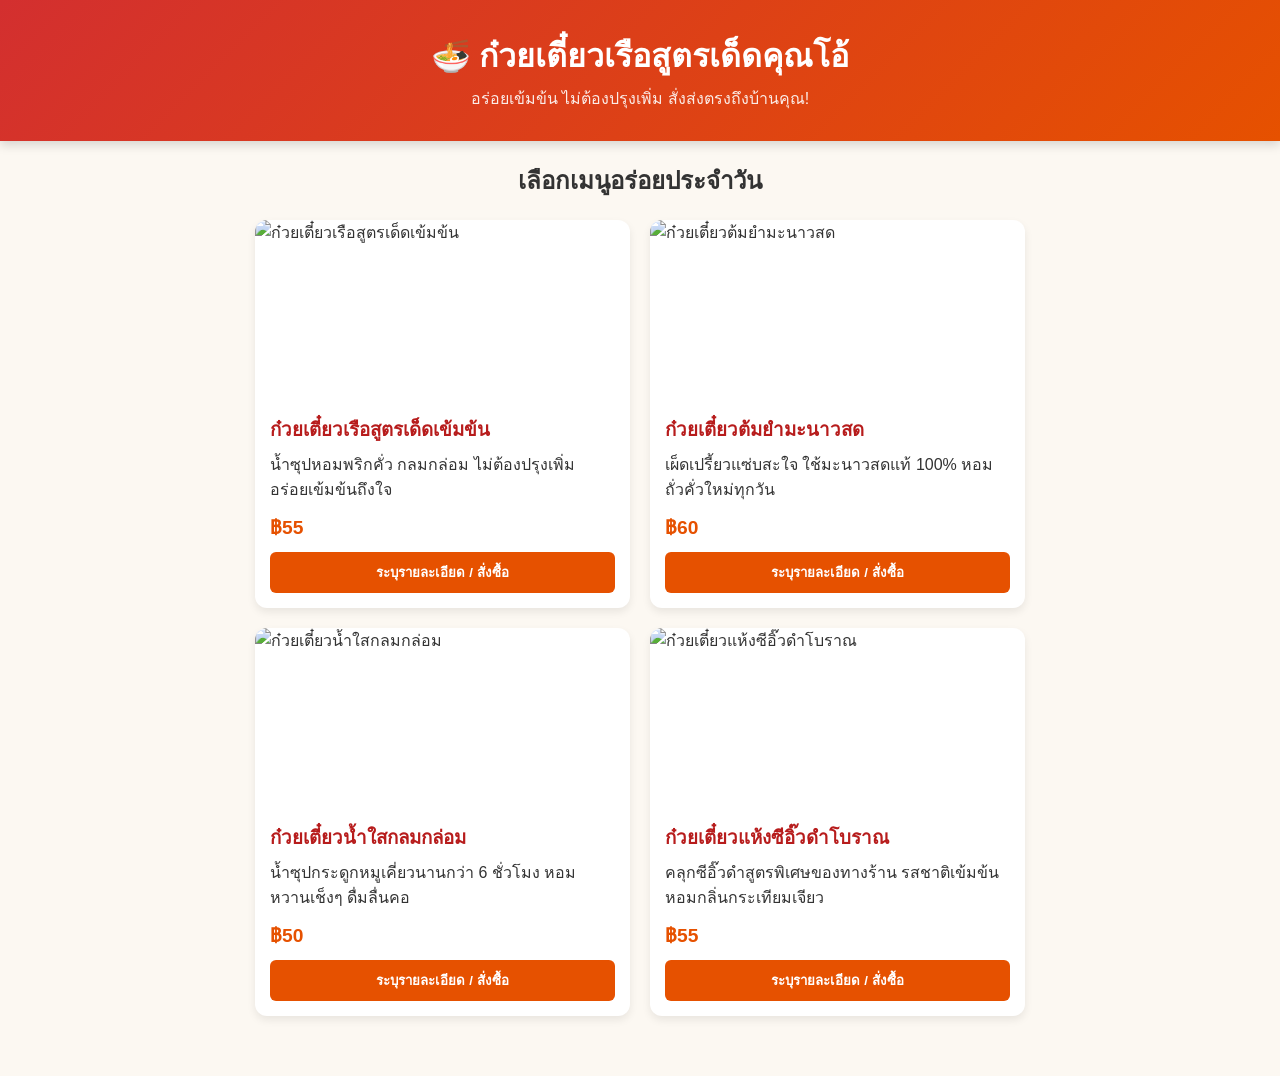
<file: index.html>
<!DOCTYPE html>
<html lang="th">
<head>
    <meta charset="UTF-8">
    <meta name="viewport" content="width=device-width, initial-scale=1.0">
    <title>ร้านก๋วยเตี๋ยวเรือรสเด็ด - สั่งออนไลน์</title>
    <link rel="stylesheet" href="style.css">
</head>
<body>
    <header>
        <h1>🍜 ก๋วยเตี๋ยวเรือสูตรเด็ดคุณโอ้</h1>
        <p>อร่อยเข้มข้น ไม่ต้องปรุงเพิ่ม สั่งส่งตรงถึงบ้านคุณ!</p>
    </header>

    <div class="container">
        <h2 style="margin-bottom: 20px; text-align: center;">เลือกเมนูอร่อยประจำวัน</h2>
        <div class="product-grid" id="productList"></div>
    </div>

    <script src="script.js"></script>
    <script>
        fetch('products.json')
            .then(res => res.json())
            .then(products => {
                const list = document.getElementById('productList');
                list.innerHTML = products.map(p => `
                    <div class="card">
                        <img src="${p.image}" alt="${p.name}" onerror="this.src='https://via.placeholder.com/300x180?text=Noodle'">
                        <div class="card-body">
                            <h3>${p.name}</h3>
                            <p>${p.description}</p>
                            <div class="price">฿${p.price}</div>
                            <button class="btn" onclick="selectProduct('${p.id}')">ระบุรายละเอียด / สั่งซื้อ</button>
                        </div>
                    </div>
                `).join('');
            });
    </script>
</body>
</html>
</file>
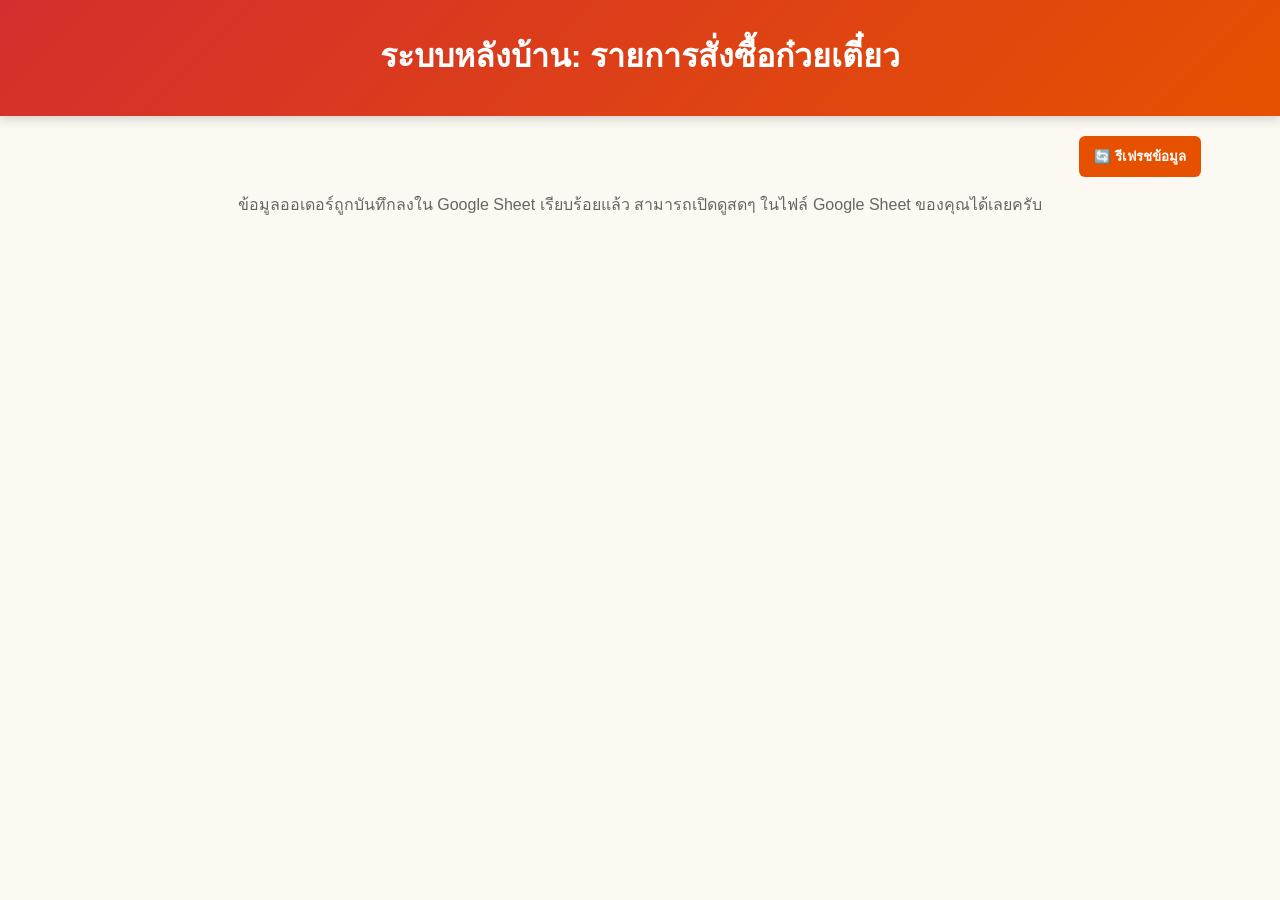
<file: admin.html>
<!DOCTYPE html>
<html lang="th">
<head>
    <meta charset="UTF-8">
    <meta name="viewport" content="width=device-width, initial-scale=1.0">
    <title>หน้าแอดมิน - ดูรายการสั่งซื้อ</title>
    <link rel="stylesheet" href="style.css">
</head>
<body>
    <header>
        <h1>ระบบหลังบ้าน: รายการสั่งซื้อก๋วยเตี๋ยว</h1>
    </header>

    <div class="container" style="max-width: 90%;">
        <div style="text-align: right; margin-bottom: 15px;">
            <button class="btn" onclick="location.reload()" style="width: auto;">🔄 รีเฟรชข้อมูล</button>
        </div>
        <p style="text-align: center; color: #666;">ข้อมูลออเดอร์ถูกบันทึกลงใน Google Sheet เรียบร้อยแล้ว สามารถเปิดดูสดๆ ในไฟล์ Google Sheet ของคุณได้เลยครับ</p>
    </div>
</body>
</html>
</file>
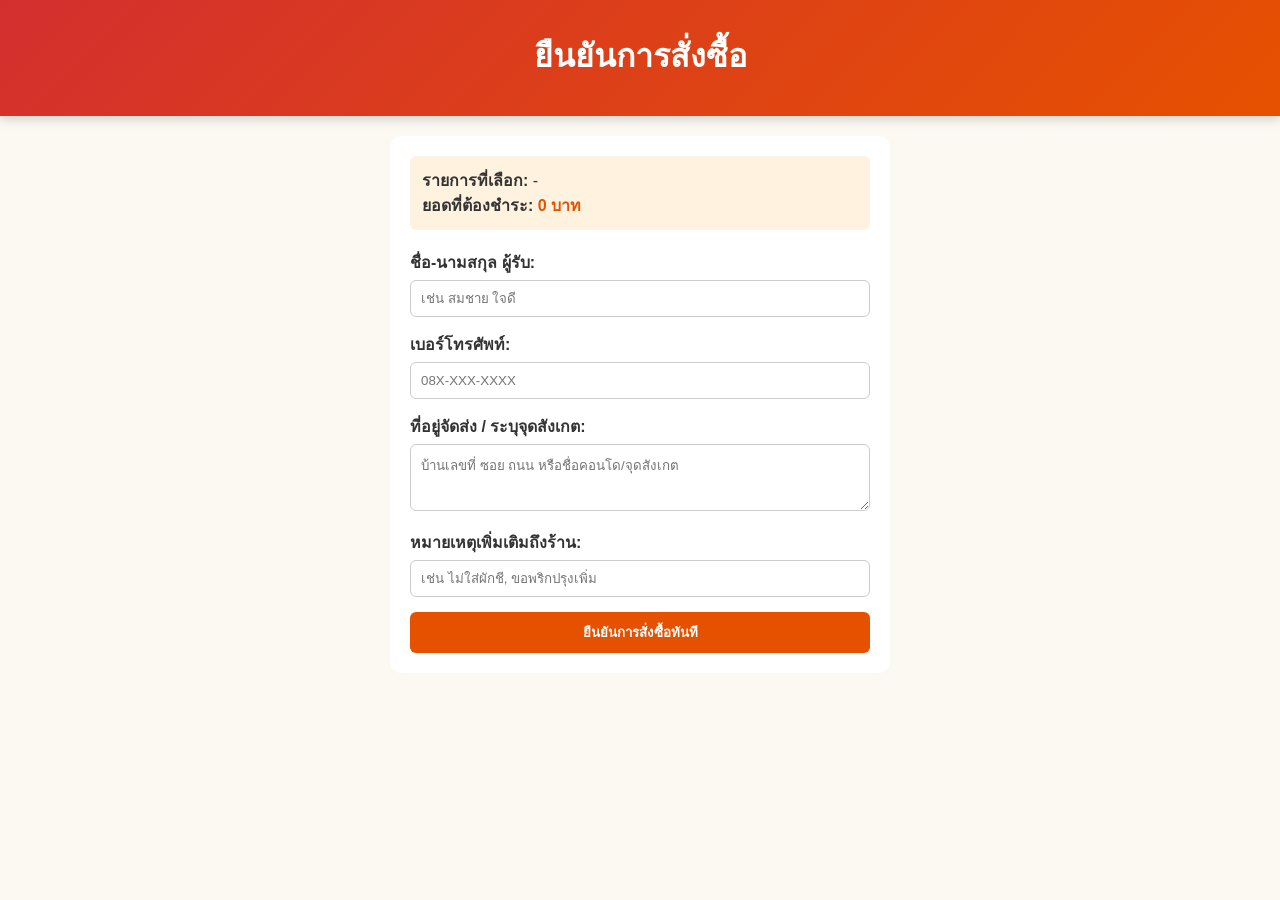
<file: order.html>
<!DOCTYPE html>
<html lang="th">
<head>
    <meta charset="UTF-8">
    <meta name="viewport" content="width=device-width, initial-scale=1.0">
    <title>กรอกข้อมูลจัดส่ง</title>
    <link rel="stylesheet" href="style.css">
</head>
<body>
    <header>
        <h1>ยืนยันการสั่งซื้อ</h1>
    </header>

    <div class="container" style="background: white; padding: 20px; border-radius: 12px; max-width: 500px;">
        <div style="background: #fff3e0; padding: 12px; border-radius: 6px; margin-bottom: 20px;">
            <strong>รายการที่เลือก:</strong> <span id="summaryOrder">-</span><br>
            <strong>ยอดที่ต้องชำระ:</strong> <span id="summaryPrice" style="color: #e65100; font-weight: bold;">-</span>
        </div>

        <form onsubmit="submitOrder(event)">
            <div class="form-group">
                <label>ชื่อ-นามสกุล ผู้รับ:</label>
                <input type="text" id="name" required placeholder="เช่น สมชาย ใจดี">
            </div>
            <div class="form-group">
                <label>เบอร์โทรศัพท์:</label>
                <input type="tel" id="phone" required placeholder="08X-XXX-XXXX">
            </div>
            <div class="form-group">
                <label>ที่อยู่จัดส่ง / ระบุจุดสังเกต:</label>
                <textarea id="address" rows="3" required placeholder="บ้านเลขที่ ซอย ถนน หรือชื่อคอนโด/จุดสังเกต"></textarea>
            </div>
            <div class="form-group">
                <label>หมายเหตุเพิ่มเติมถึงร้าน:</label>
                <input type="text" id="notes" placeholder="เช่น ไม่ใส่ผักชี, ขอพริกปรุงเพิ่ม">
            </div>

            <button type="submit" class="btn" id="submitBtn">ยืนยันการสั่งซื้อทันที</button>
        </form>
    </div>

    <script src="script.js"></script>
    <script>
        document.getElementById('summaryOrder').innerText = localStorage.getItem('currentOrderDetails') || '-';
        document.getElementById('summaryPrice').innerText = (localStorage.getItem('currentTotalPrice') || '0') + ' บาท';
    </script>
</body>
</html>
</file>
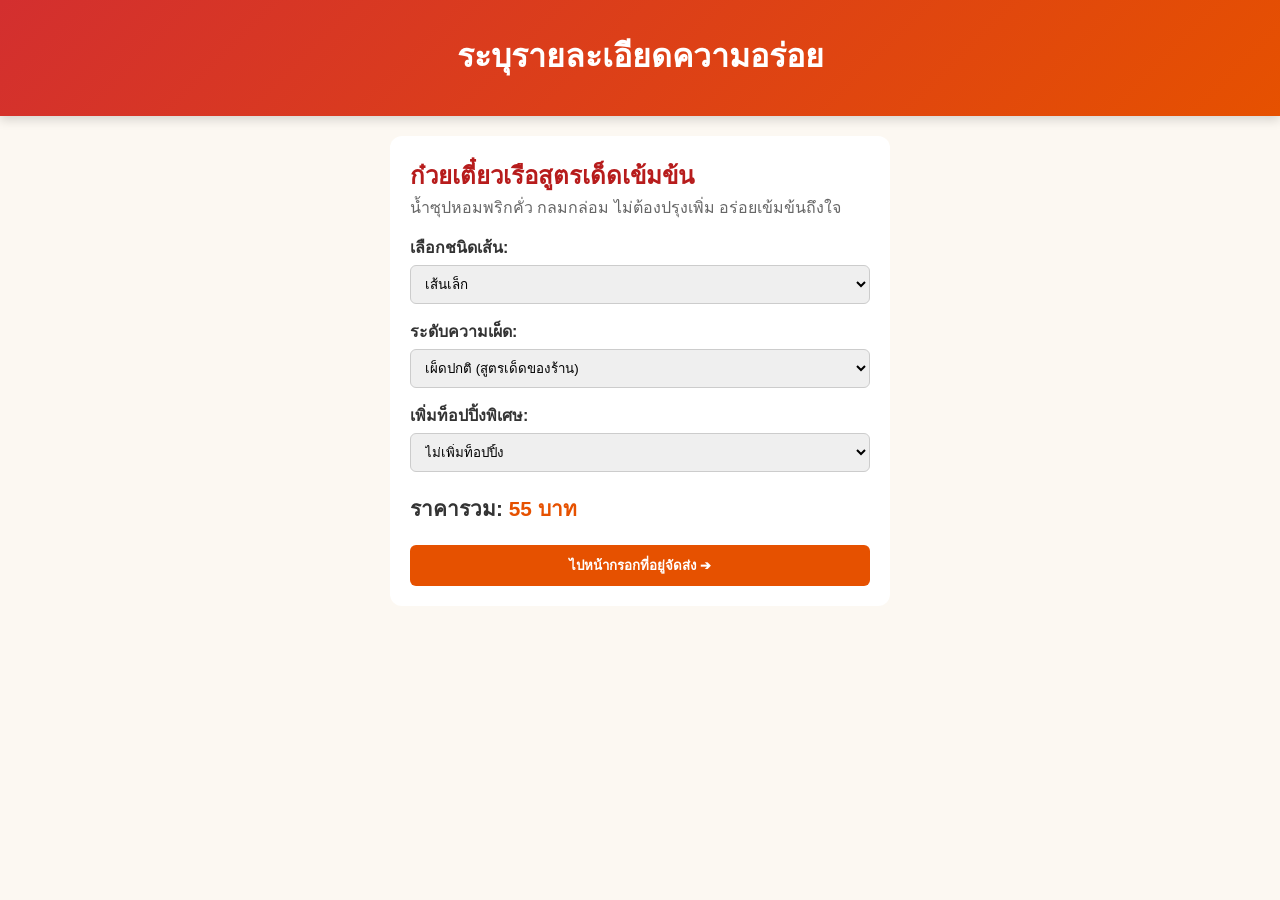
<file: product.html>
<!DOCTYPE html>
<html lang="th">
<head>
    <meta charset="UTF-8">
    <meta name="viewport" content="width=device-width, initial-scale=1.0">
    <title>เลือกรายละเอียดก๋วยเตี๋ยว</title>
    <link rel="stylesheet" href="style.css">
</head>
<body>
    <header>
        <h1>ระบุรายละเอียดความอร่อย</h1>
    </header>

    <div class="container" style="background: white; padding: 20px; border-radius: 12px; max-width: 500px;">
        <h2 id="productTitle" style="color: #b71c1c;">กำลังโหลด...</h2>
        <p id="productDesc" style="margin-bottom: 15px; color: #666;"></p>
        
        <input type="hidden" id="basePrice">

        <div class="form-group">
            <label>เลือกชนิดเส้น:</label>
            <select id="noodleType">
                <option>เส้นเล็ก</option>
                <option>เส้นใหญ่</option>
                <option>เส้นหมี่ขาว</option>
                <option>บะหมี่เหลือง</option>
                <option>วุ้นเส้น</option>
            </select>
        </div>

        <div class="form-group">
            <label>ระดับความเผ็ด:</label>
            <select id="spicyLevel">
                <option>เผ็ดปกติ (สูตรเด็ดของร้าน)</option>
                <option>เผ็ดมาก (พริกคั่ว 2 เท่า)</option>
                <option>เผ็ดน้อย</option>
                <option>ไม่เผ็ดเลย</option>
            </select>
        </div>

        <div class="form-group">
            <label>เพิ่มท็อปปิ้งพิเศษ:</label>
            <select id="topping" onchange="updatePrice()">
                <option value="0">ไม่เพิ่มท็อปปิ้ง</option>
                <option value="15">เพิ่ม แคปหมูกรอบ (+15 บาท)</option>
                <option value="15">เพิ่ม เกี๊ยวทอดกรอบ (+15 บาท)</option>
                <option value="20">เพิ่ม ลูกชิ้นลวกจิ้ม (+20 บาท)</option>
                <option value="25">เพิ่ม หมูตุ๋นพิเศษ (+25 บาท)</option>
            </select>
        </div>

        <div style="font-size: 1.3rem; margin: 20px 0; font-weight: bold;">
            ราคารวม: <span id="totalPriceDisplay" style="color: #e65100;">0 บาท</span>
        </div>

        <button class="btn" onclick="goToOrder()">ไปหน้ากรอกที่อยู่จัดส่ง ➔</button>
    </div>

    <script src="script.js"></script>
    <script>
        const productId = localStorage.getItem('selectedProductId');
        fetch('products.json')
            .then(res => res.json())
            .then(products => {
                const item = products.find(p => p.id === productId) || products[0];
                document.getElementById('productTitle').innerText = item.name;
                document.getElementById('productDesc').innerText = item.description;
                document.getElementById('basePrice').value = item.price;
                updatePrice();
            });

        function goToOrder() {
            const title = document.getElementById('productTitle').innerText;
            const noodle = document.getElementById('noodleType').value;
            const spicy = document.getElementById('spicyLevel').value;
            const toppingText = document.getElementById('topping').options[document.getElementById('topping').selectedIndex].text;
            
            const details = `${title} (${noodle} / ${spicy} / ${toppingText})`;
            const total = updatePrice();

            localStorage.setItem('currentOrderDetails', details);
            localStorage.setItem('currentTotalPrice', total);
            window.location.href = 'order.html';
        }
    </script>
</body>
</html>
</file>
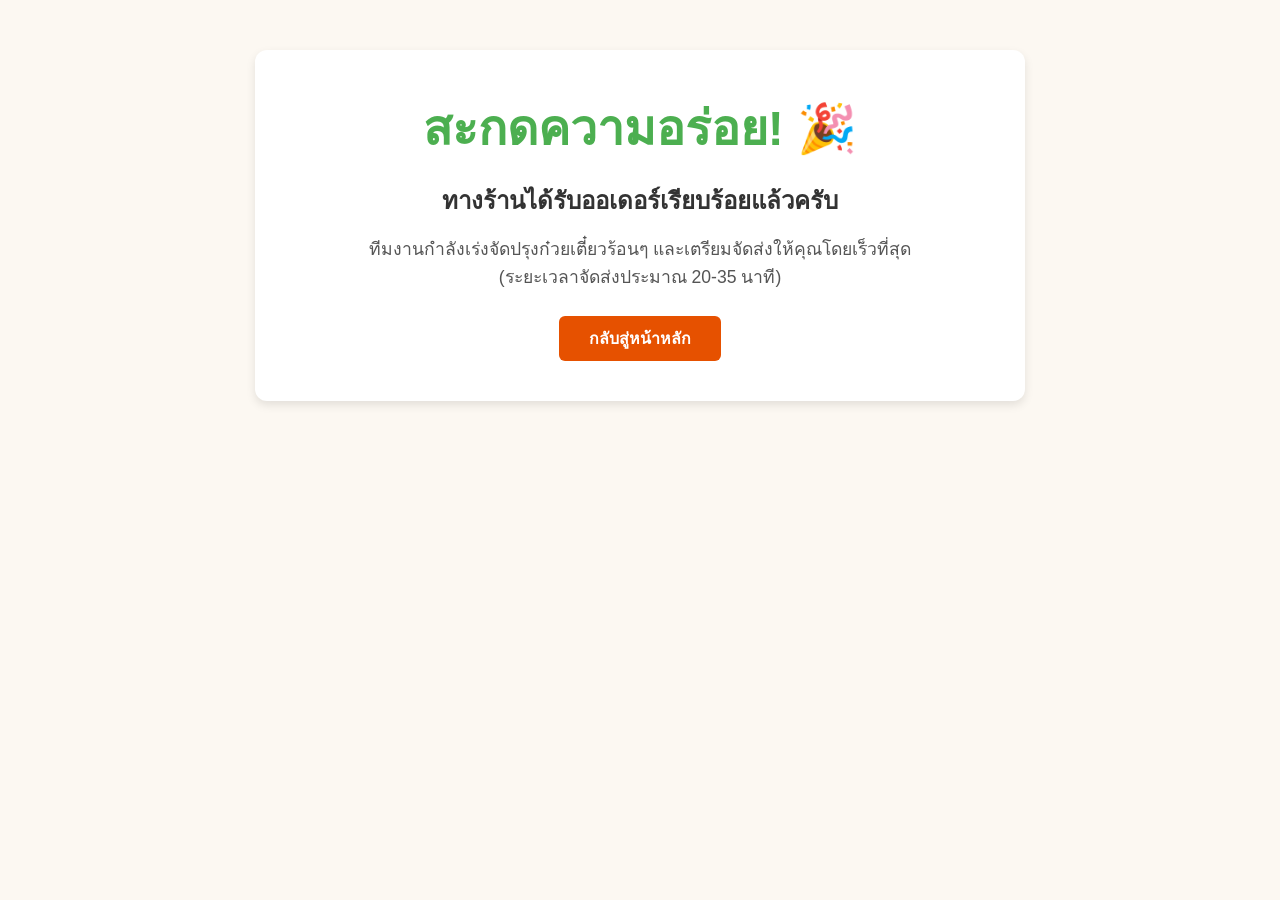
<file: thankyou.html>
<!DOCTYPE html>
<html lang="th">
<head>
    <meta charset="UTF-8">
    <meta name="viewport" content="width=device-width, initial-scale=1.0">
    <title>ขอบคุณสำหรับคำสั่งซื้อ</title>
    <link rel="stylesheet" href="style.css">
</head>
<body>
    <div class="container" style="text-align: center; margin-top: 50px;">
        <div style="background: white; padding: 40px 20px; border-radius: 12px; box-shadow: 0 4px 10px rgba(0,0,0,0.1);">
            <h1 style="color: #4caf50; font-size: 3rem;">สะกดความอร่อย! 🎉</h1>
            <h2 style="margin: 15px 0;">ทางร้านได้รับออเดอร์เรียบร้อยแล้วครับ</h2>
            <p style="font-size: 1.1rem; color: #555; margin-bottom: 25px;">
                ทีมงานกำลังเร่งจัดปรุงก๋วยเตี๋ยวร้อนๆ และเตรียมจัดส่งให้คุณโดยเร็วที่สุด<br>
                (ระยะเวลาจัดส่งประมาณ 20-35 นาที)
            </p>
            <a href="index.html" class="btn" style="width: auto; padding: 10px 30px;">กลับสู่หน้าหลัก</a>
        </div>
    </div>
</body>
</html>
</file>
<file: style.css>
* {
    box-sizing: border-box;
    font-family: 'Kanit', sans-serif, Tahoma;
    margin: 0;
    padding: 0;
}
body {
    background-color: #fcf8f2;
    color: #333;
    padding-bottom: 40px;
}
header {
    background: linear-gradient(135deg, #d32f2f, #e65100);
    color: white;
    text-align: center;
    padding: 30px 15px;
    box-shadow: 0 4px 10px rgba(0,0,0,0.15);
}
header h1 { font-size: 2rem; margin-bottom: 5px; }
header p { font-size: 1rem; opacity: 0.9; }

.container {
    max-width: 800px;
    margin: 20px auto;
    padding: 0 15px;
}
.product-grid {
    display: grid;
    grid-template-columns: repeat(auto-fit, minmax(250px, 1fr));
    gap: 20px;
}
.card {
    background: white;
    border-radius: 12px;
    overflow: hidden;
    box-shadow: 0 4px 8px rgba(0,0,0,0.08);
    display: flex;
    flex-direction: column;
}
.card img {
    width: 100%;
    height: 180px;
    object-fit: cover;
}
.card-body {
    padding: 15px;
    flex-grow: 1;
    display: flex;
    flex-direction: column;
    justify-content: space-between;
}
.card h3 { color: #b71c1c; margin-bottom: 8px; }
.price { font-size: 1.2rem; font-weight: bold; color: #e65100; margin: 10px 0; }
.btn {
    display: inline-block;
    background: #e65100;
    color: white;
    padding: 10px 15px;
    border: none;
    border-radius: 6px;
    text-decoration: none;
    text-align: center;
    cursor: pointer;
    font-weight: bold;
    width: 100%;
}
.btn:hover { background: #bf360c; }
.form-group { margin-bottom: 15px; }
.form-group label { display: block; margin-bottom: 5px; font-weight: bold; }
.form-group select, .form-group input, .form-group textarea {
    width: 100%;
    padding: 10px;
    border: 1px solid #ccc;
    border-radius: 6px;
}
</file>
